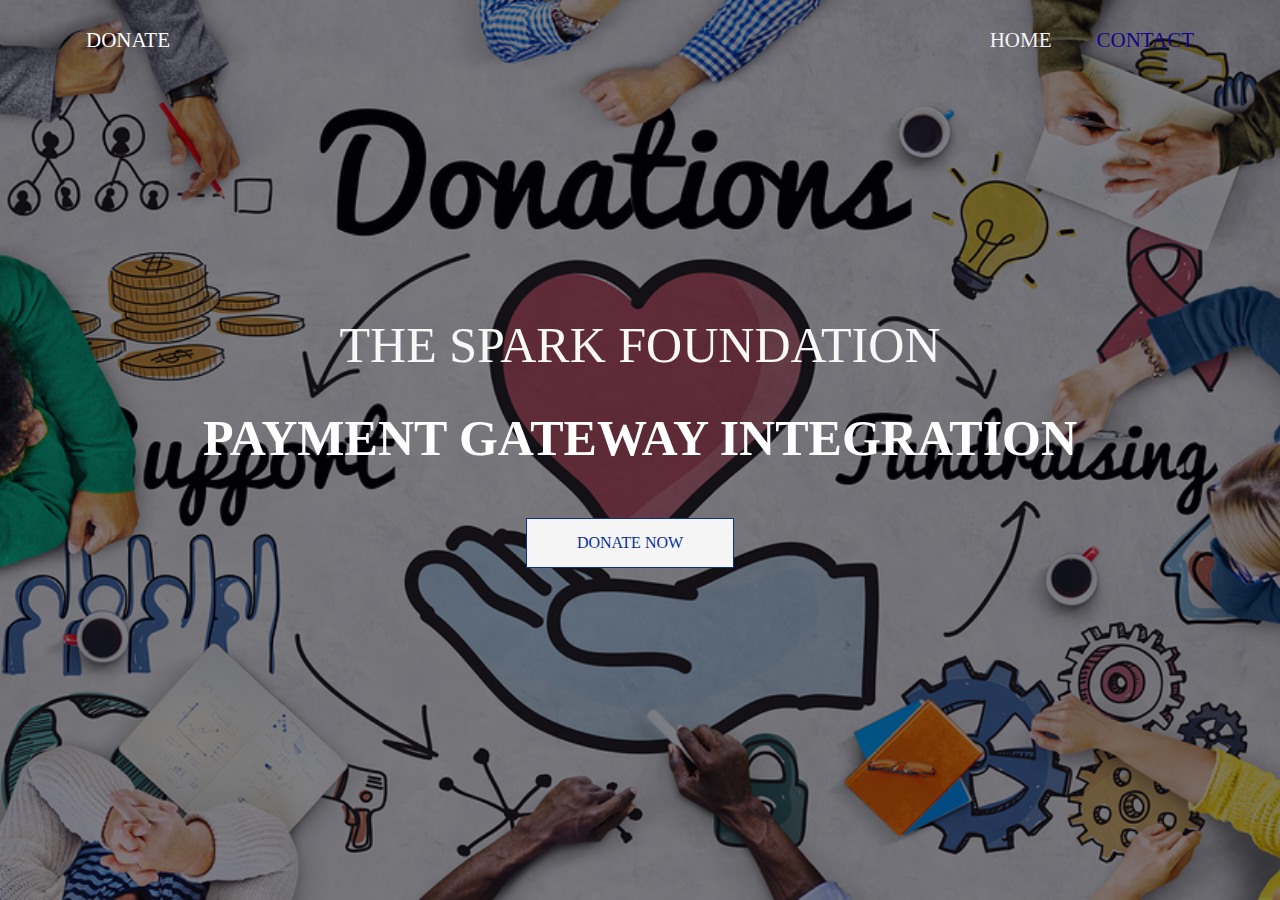
<file: index.html>
<!doctype html>
<html lang="en" dir="ltr">
    <head>
         <meta charset="utf-8">
        <meta name="viewport" content="width=device-width, initial-scale=1, shrink-to-fit=no">
        <link rel="icon" href="img/favicon.png" type="image/png">
        <title>Donation</title>
        <link rel="stylesheet" href="bootstrap.css">
        <link rel="stylesheet" href="style.css">
        <link rel="stylesheet" href="responsive.css">
		<style>
            body{
		background-image:url("img/how-to-get-donations.jpg");
		background-position: center;
		background-repeat: no-repeat;
		background-size: cover;
	}
    </style>
    </head>
<body>
        
	<header class="header_area">
		<div class="main_menu">
			<div class="container">
				<nav class="navbar navbar-expand-lg navbar-light">
					<div class="container">
						<a class="navbar-brand logo_h" href="https://instamojo.com/@jerome_anto03" style="color:white;font-size:21px;font-family:Georgia,serif bold;">DONATE</a>
						<button class="navbar-toggler" type="button" data-toggle="collapse" data-target="#navbarSupportedContent" 
						aria-controls="navbarSupportedContent" aria-expanded="false" aria-label="Toggle navigation">
							<span class="icon-bar"></span>
							<span class="icon-bar"></span>
							<span class="icon-bar"></span>
						</button>
						<div class="collapse navbar-collapse offset" id="navbarSupportedContent">
							<ul class="nav navbar-nav menu_nav ml-auto">
								<li class="nav-item active"><a class="nav-link">Home</a></li> 
								<li class="nav-item"><a class="nav-link" href="contacthere.html">Contact</a></li>
							</ul>
						</div> 
					</div>
				</nav>
			</div>
		</div>
	</header>
	<section class="home_banner_area">
		<div class="banner_inner">
			<div class="container">
				<div class="banner_content">
					<p class="upper_text">The Spark Foundation</p>
					<h2>Payment Gateway Integration</h2>
					<p>
						<h3 style="color:rgb(255, 255, 255)"></h3>
					</p>
					<a class="primary_btn mr-20" href="donate.html">Donate Now</a>
				</div>
			</div>
		</div>
	</section>
	   <script src="jquery-3.2.1.min.js"></script>
        <script src="theme.js"></script>	
</body>
</html>
</file>
<file: style.css>
@import url("https://fonts.googleapis.com/css?family=Poppins:500,600");

body {
  line-height: 25px;
  font-size: 15px;
  font-family: "Georgia", serif;
  font-weight: normal;
  color: #777777; }

h1,
h2,
h3,
h4,
h5,
h6 {
  font-family: "Georgia", serif ;
  font-weight: 600;
  color: #222222; }

.list {
  list-style: none;
  margin: 0px;
  padding: 0px; }

a {
  text-decoration: none;
  transition: all 0.3s ease-in-out; }
  a:hover, a:focus {
    text-decoration: none;
    outline: none; }

button:focus {
  outline: none;
  box-shadow: none; }

.ml-10 {
  margin-left: 10px; }

.ml-20 {
  margin-left: 20px; }

.ml-40 {
  margin-left: 40px; }

.mr-20 {
  margin-right: 20px; }

.mr-25 {
  margin-right: 25px; }

.mt-20 {
  margin-top: 20px; }

.mt-25 {
  margin-top: 25px; }

/*---------------------------------------------------- */
/*----------------------------------------------------*/
.section_gap {
  padding: 130px 0px; }
  @media (max-width: 991px) {
    .section_gap {
      padding: 70px 0; } }

.section_gap_top {
  padding-top: 120px; }
  @media (max-width: 991px) {
    .section_gap_top {
      padding-top: 70px 0; } }

.section_gap_bottom {
  padding-bottom: 120px; }
  @media (max-width: 991px) {
    .section_gap_bottom {
      padding-bottom: 70px 0; } }

.white_bg {
  background: #fff !important; }

/* Main Title Area css
============================================================================================ */
.main_title {
  text-align: center;
  margin-bottom: 80px; }
  @media (max-width: 991px) {
    .main_title {
      margin-bottom: 40px; } }
  .main_title h2 {
    font-size: 36px;
    margin-bottom: 10px;
    text-transform: capitalize; }
    @media (max-width: 767px) {
      .main_title h2 {
        font-size: 30px; } }
  .main_title p {
    margin-bottom: 0px;
    max-width: 570px;
    margin: auto; }
  .main_title.white h2 {
    color: #fff; }
  .main_title.white p {
    color: #fff;
    opacity: .6; }

/* End Main Title Area css
============================================================================================ */
.primary_btn {
  display: inline-block;
  background: whitesmoke;
  padding: 0px 50px;
  color: #0a3097;
  font-family: "Georgia", serif;
  font-size: 16px;
  font-weight: 500;
  line-height: 48px;
  border: 1px solid #0a3097;
  border-radius: 0px;
  outline: none !important;
  box-shadow: none !important;
  text-align: center;
  text-transform: uppercase;
  cursor: pointer;
  transition: all 300ms linear 0s; }
  .primary_btn:hover {
    background:transparent;
    color:  #e5e8ee; }
  .primary_btn.yellow_btn {
    background: #fdbb00 !important;
    border: 1px solid #fdbb00 !important;
    color: #000000; }
    .primary_btn.yellow_btn:hover {
      background: transparent !important; }

/*---------------------------------------------------- */
/*----------------------------------------------------*/
.header_area {
  position: absolute;
  width: 100%;
  top: 0;
  left: 0;
  z-index: 99999;
  transition: 0.4s, all 0.3s linear;
  }
  
  .header_area .container {
    padding: 0px 8px;
	}
	
  .header_area .navbar {
    background: transparent;
    padding: 0px;
    border: 0px;
    border-radius: 0px; 
	}
	
    .header_area .navbar .nav .nav-item {
      margin-right: 45px; 
	  }
	  
      .header_area .navbar .nav .nav-item .nav-link {
        font-size: 21px;
        font-weight: 500;
        line-height: 80px;
        text-transform: uppercase;
        color: #130686;
        padding: 0px;
        display: inline-block; 
		}
		
        .header_area .navbar .nav .nav-item .nav-link:after {
          display: none; }
      .header_area .navbar .nav .nav-item:hover .nav-link, .header_area .navbar .nav .nav-item.active .nav-link {
        color: #f2f2f7; }
		
      .header_area .navbar .nav .nav-item.submenu {
        position: relative; }
        .header_area .navbar .nav .nav-item.submenu ul {
          border: none;
          padding: 0px;
          border-radius: 0px;
          box-shadow: none;
          margin: 0px;
          background: #fff; }
          @media (min-width: 992px) {
            .header_area .navbar .nav .nav-item.submenu ul {
              position: absolute;
              top: 120%;
              left: 0px;
              min-width: 200px;
              text-align: left;
              opacity: 0;
              transition: all 300ms ease-in;
              visibility: hidden;
              display: block;
              border: none;
              padding: 0px;
              border-radius: 0px;
              box-shadow: 0px 5px 10px rgba(221, 221, 221, 0.2); } }
          .header_area .navbar .nav .nav-item.submenu ul:before {
            content: "";
            width: 0;
            height: 0;
            border-style: solid;
            border-width: 10px 10px 0 10px;
            border-color: #eeeeee transparent transparent transparent;
            position: absolute;
            right: 24px;
            top: 45px;
            z-index: 3;
            opacity: 0;
            transition: all 400ms linear; }
          .header_area .navbar .nav .nav-item.submenu ul .nav-item {
            display: block;
            float: none;
            margin-right: 0px;
            border-bottom: 1px solid #ededed;
            margin-left: 0px;
            transition: all 0.4s linear; }
            .header_area .navbar .nav .nav-item.submenu ul .nav-item .nav-link {
              line-height: 45px;
              color: #222222;
              padding: 0px 30px;
              transition: all 150ms linear;
              display: block;
              margin-right: 0px;
              text-transform: capitalize; }
            .header_area .navbar .nav .nav-item.submenu ul .nav-item:last-child {
              border-bottom: none; }
            .header_area .navbar .nav .nav-item.submenu ul .nav-item:hover .nav-link {
              background: #60bc0f;
              color: #fff; }
        @media (min-width: 992px) {
          .header_area .navbar .nav .nav-item.submenu:hover ul {
            visibility: visible;
            opacity: 1;
            top: 100%; } }
        .header_area .navbar .nav .nav-item.submenu:hover ul .nav-item {
          margin-top: 0px; }
      .header_area .navbar .nav .nav-item:last-child {
        margin-right: 0px; }
  .header_area.navbar_fixed .main_menu {
    position: fixed;
    width: 100%;
    top: -70px;
    left: 0;
    right: 0;
    background: #222222;
    transform: translateY(70px);
    transition: transform 500ms ease, 500ms ease;
    -webkit-transition: transform 500ms ease, 500ms ease;
    box-shadow: 0px 3px 16px 0px rgba(0, 0, 0, 0.1); }
    .header_area.navbar_fixed .main_menu .navbar .nav .nav-item .nav-link {
      line-height: 70px; }

/*---------------------------------------------------- */
/*----------------------------------------------------*/
/* Home Banner Area css
============================================================================================ */
.home_banner_area {
  z-index: 1;
  min-height: 900px;
  display: flex;
  background: linear-gradient(rgba(3, 1, 10, 0.5), rgba(3, 1, 10, 0.5)), url(C:\xampp\htdocs\Payment_Gateway\img\home.png) no-repeat scroll center center;
  background-size: cover;
  }
  .home_banner_area .banner_inner {
    width: 100%;
    display: flex; }
    .home_banner_area .banner_inner .container {
      vertical-align: middle;
      align-self: center; }
    .home_banner_area .banner_inner .banner_content {
      color: #fff;
      vertical-align: middle;
      align-self: center;
      text-align: center; }
      .home_banner_area .banner_inner .banner_content .upper_text {
        font-size: 50px;
        text-transform: uppercase;
        color: #f8f8f7; }
        @media (max-width: 767px) {
          .home_banner_area .banner_inner .banner_content .upper_text {
            font-size: 35px; } }
      .home_banner_area .banner_inner .banner_content h2 {
        color: #ffffff;
        margin-top: 0px;
        font-size: 50px;
        font-weight: bold;
        font-family: "Georgia", serif;
        line-height: 70px;
        text-transform: uppercase;
        margin-bottom: 20px; }
      .home_banner_area .banner_inner .banner_content p {
        color: #ffffff;
        max-width: 680px;
        margin: 0px auto 45px; }
      @media (max-width: 767px) {
        .home_banner_area .banner_inner .banner_content .mr-20 {
          margin-right: 0;
          margin-bottom: 35px; } }

.banner_area {
  position: relative;
  z-index: 1;
  min-height: 500px; }
  .banner_area .banner_inner {
    position: relative;
    overflow: hidden;
    width: 100%;
    min-height: 500px;
    background: transparent;
    z-index: 1; }
    .banner_area .banner_inner .overlay {
      background: linear-gradient(0deg, rgba(6, 13, 1, 0.6), rgba(6, 13, 1, 0.6)), url(../img/banner/banner.jpg) no-repeat scroll center center;
      background-size: cover;
      position: absolute;
      left: 0;
      right: 0;
      top: 0;
      height: 100%;
      bottom: 0;
      z-index: -1;
      opacity: 1; }
    .banner_area .banner_inner .banner_content h2 {
      color: #fff;
      font-size: 50px;
      font-family: "Georgia", serif;
      margin-bottom: 10px;
      font-weight: 500; }
    .banner_area .banner_inner .banner_content p {
      color: #ffffff;
      margin-bottom: 0; }

/* End Home Banner Area css
============================================================================================ */
/*---------------------------------------------------- */
/*----------------------------------------------------*/
/* Start About Us Area css
============================================================================================ */
.about_area .about_thumb {
  overflow: hidden;
  display: inline-block; }
@media (max-width: 991px) {
  .about_area .about_content {
    text-align: center; } }
.about_area .about_content h2 {
  font-size: 36px;
  margin-bottom: 30px; }
  @media (max-width: 767px) {
    .about_area .about_content h2 {
      font-size: 25px; } }
  @media (max-width: 1199px) {
    .about_area .about_content h2 br {
      display: none; } }
.about_area .about_content p:last-of-type {
  margin-bottom: 0; }
.about_area .about_content .primary_btn {
  margin-top: 35px; }
.about_area .about_left {
  padding-right: 0;
  padding-left: 30px; }
  @media (max-width: 991px) {
    .about_area .about_left {
      padding-right: 15px;
      margin-top: 0px;
      margin-bottom: 40px; } }
.about_area .about_right {
  padding: 110px 60px;
  background: #ffffff;
  margin-top: 70px;
  margin-left: -40px;
  z-index: 2;
  box-shadow: 0px 5px 40px rgba(153, 153, 153, 0.2); }
  @media (max-width: 1199px) {
    .about_area .about_right {
      padding: 50px 30px; } }
  @media (max-width: 991px) {
    .about_area .about_right {
      margin-left: 0;
      margin-top: 20px; } }

/* End About Us Area css
============================================================================================ */
/* Start Causes Area css
============================================================================================ */
.causes_area {
  padding: 130px 0px 100px; }
  @media (max-width: 991px) {
    .causes_area {
      padding: 70px 0px 40px; } }

.single_causes {
  padding: 50px;
  border-radius: 5px;
  box-shadow: none;
  text-align: center;
  margin-bottom: 30px;
  transition: all 300ms linear 0s;
  background: #f9fafc; }
  @media (max-width: 575px) {
    .single_causes {
      padding: 50px 10px; } }
  .single_causes img {
    margin-bottom: 35px; }
  .single_causes h4 {
    font-size: 20px;
    margin-bottom: 40px; }
  .single_causes p {
    margin-bottom: 0px; }
  .single_causes:hover {
    box-shadow: 0px 20px 30px rgba(153, 153, 153, 0.2); }

/* End Causes Area css
============================================================================================ */
/* Our Major Cause Area css
============================================================================================ */
.features_causes {
  padding-bottom: 100px; }
  @media (max-width: 991px) {
    .features_causes {
      padding-bottom: 40px; } }
  .features_causes .card {
    border-radius: 0px;
    border: 0;
    transition: all 300ms linear 0s;
    margin-bottom: 30px;
    overflow: hidden; }
    .features_causes .card p {
      margin-bottom: 0; }
    .features_causes .card .card-body {
      padding: 0; }
    .features_causes .card .card-img-top {
      border-radius: 0px; }
    .features_causes .card figure {
      overflow: hidden;
      margin: 0; }
      .features_causes .card figure img {
        transition: all 300ms linear 0s; }
    .features_causes .card .card_inner_body {
      padding: 40px 30px; }
      .features_causes .card .card_inner_body h4 {
        font-size: 20px; }
        @media (max-width: 1199px) and (min-width: 992px) {
          .features_causes .card .card_inner_body h4 {
            font-size: 16px; } }
    .features_causes .card .raised_goal {
      margin-top: 25px;
      margin-bottom: 20px; }
      .features_causes .card .raised_goal span {
        color: #60bc0f; }
    .features_causes .card .donation .primary_btn {
      line-height: 34px;
      padding: 0 20px; }
    .features_causes .card .donation span {
      color: #60bc0f; }
    .features_causes .card .card-text {
      margin-bottom: 0; }
    .features_causes .card:hover {
      box-shadow: 0px 12px 40px rgba(153, 153, 153, 0.2); }
      .features_causes .card:hover img {
        transform: scale(1.2);
        -webkit-transform: scale(1.2);
        -moz-transform: scale(1.2);
        -o-transform: scale(1.2);
        -ms-transform: scale(1.2); }
      .features_causes .card:hover .donation .primary_btn {
        background: #fdbb00;
        color: #000000;
        border: 1px solid #fdbb00; }

/* End Our Major Cause Area css
============================================================================================ */
/* Start recent Events css
=========================================================================================== */
.event_area {
  padding-bottom: 70px; }
  @media (max-width: 991px) {
    .event_area {
      padding-bottom: 10px; } }
  .event_area .single_event {
    margin-bottom: 60px; }
    .event_area .single_event figure {
      overflow: hidden;
      margin: 0;
      position: relative; }
      .event_area .single_event figure img {
        transition: all 300ms linear 0s; }
    @media (max-width: 1024px) {
      .event_area .single_event .content_wrapper {
        margin-top: 0; } }
    @media (max-width: 767px) {
      .event_area .single_event .content_wrapper {
        margin-top: 30px;
        text-align: center; } }
    .event_area .single_event .content_wrapper .title {
      font-size: 20px;
      margin-bottom: 15px; }
      @media (max-width: 1024px) {
        .event_area .single_event .content_wrapper .title {
          margin-bottom: 10px; } }
      .event_area .single_event .content_wrapper .title a {
        color: #222222; }
    @media (max-width: 1199px) and (min-width: 992px) {
      .event_area .single_event .content_wrapper .count_time {
        display: none !important; } }
    @media (max-width: 767px) {
      .event_area .single_event .content_wrapper .count_time {
        display: none !important; } }
    .event_area .single_event .content_wrapper .count_time h4 {
      font-size: 20px;
      margin-bottom: 0px; }
    .event_area .single_event .content_wrapper .primary_btn {
      line-height: 38px; }
    .event_area .single_event:hover .title a {
      color: #60bc0f; }
    .event_area .single_event:hover img {
      transform: scale(1.2);
      -webkit-transform: scale(1.2);
      -moz-transform: scale(1.2);
      -o-transform: scale(1.2);
      -ms-transform: scale(1.2); }
    .event_area .single_event:hover .img-overlay {
      background: initial; }
    .event_area .single_event:hover .primary_btn {
      background: #fdbb00;
      border: 1px solid #fdbb00;
      color: #222222; }

@media (max-width: 991px) {
  .event-details-area .condition-right h2 {
    margin-top: 40px; } }
.event-details-area .condition-right ul {
  padding-left: 0px;
  margin-top: 30px; }
.event-details-area .condition-right li {
  list-style: none;
  margin-bottom: 5px; }
  .event-details-area .condition-right li::before {
    font: normal normal normal 14px/1 FontAwesome;
    margin-right: 20px; }
  .event-details-area .condition-right li:nth-child(1)::before {
    content: "\f073"; }
  .event-details-area .condition-right li:nth-child(2)::before {
    content: "\f015"; }
  .event-details-area .condition-right li:nth-child(3)::before {
    content: "\f124"; }

/* recent Events css End
=========================================================================================== */
/* Team Area css
============================================================================================ */
.team_area {
  background: #f9fafc; }

.team_inner {
  margin-bottom: -50px; }

.team_item {
  position: relative;
  text-align: center;
  margin-bottom: 50px; }
  .team_item .team_img {
    position: relative;
    overflow: hidden; }
  .team_item .team_name {
    text-align: center;
    padding: 20px; }
    .team_item .team_name h4 {
      margin-bottom: 5px;
      font-weight: 500;
      font-size: 20px;
      transition: all 300ms linear 0s; }
    .team_item .team_name p {
      margin-bottom: 0px; }
  .team_item .social {
    margin-top: 30px; }
    .team_item .social a {
      font-size: 14px;
      color: #acadb0;
      margin-right: 20px;
      text-align: center;
      height: 30px;
      width: 30px;
      background: transparent;
      display: inline-block;
      text-align: center;
      line-height: 30px;
      border-radius: 20px;
      border: 1px solid #777777;
      transition: all 300ms linear 0s; }
      .team_item .social a:last-child {
        margin-right: 0px; }
      .team_item .social a:hover, .team_item .social a.active {
        background: #60bc0f;
        color: #ffffff;
        border: 1px solid #60bc0f; }
  .team_item:hover .team_img:before {
    opacity: 1; }
  .team_item:hover .team_img .hover {
    bottom: 0px; }
  .team_item:hover .team_name h4 {
    color: #60bc0f; }

/* End Team Area css
============================================================================================ */
/* Start CTA Area css
============================================================================================ */
.cta-area {
  background: #60bc0f;
  background-size: cover;
  text-align: center;
  color: #fff;
  z-index: 1; }
  .cta-area.overlay:after {
    background: #000;
    opacity: .5; }
  .cta-area h1 {
    font-size: 36px;
    color: #fff;
    margin-bottom: 20px; }
  .cta-area p {
    margin-bottom: 40px; }
  .cta-area .primary-btn {
    margin-top: 15px; }

/* End CTA Area css
============================================================================================ */
/* Start Story Area css
============================================================================================ */
.story_area {
  padding-bottom: 100px; }
  @media (max-width: 991px) {
    .story_area {
      padding-bottom: 40px; } }

.single-story {
  margin-bottom: 30px; }
  .single-story .story-thumb {
    position: relative; }
  .single-story .story-details {
    padding-top: 25px; }
    .single-story .story-details .story-meta a {
      display: inline-block;
      color: #777777;
      border-right: 1px solid #999999;
      padding-right: 20px;
      padding-left: 18px;
      font-size: 14px; }
      .single-story .story-details .story-meta a:first-child {
        padding-left: 0px; }
      .single-story .story-details .story-meta a:last-child {
        border-right: 0px; }
    .single-story .story-details .story-meta span {
      padding-right: 10px;
      text-transform: uppercase; }
    .single-story .story-details h5 {
      font-size: 20px;
      margin-top: 15px; }
      .single-story .story-details h5 a {
        color: #222222;
        font-size: 18px;
        line-height: 27px;
        transition: all 300ms linear 0s; }
  .single-story:hover h5 a {
    color: #60bc0f; }

/* End Story Area css
============================================================================================ */
/* Start Subscribe Area css
============================================================================================ */
.subscribe_area {
  background: url(../img/subscribe-bg.jpg) no-repeat center;
  padding: 42px 40px;
  position: relative;
  margin-bottom: -67px;
  z-index: 9999; }
  @media (max-width: 991px) {
    .subscribe_area {
      background: #60bc0f;
      margin-bottom: 70px;
      padding: 50px 40px; } }
  @media (max-width: 767px) {
    .subscribe_area {
      padding: 40px 15px; } }
  .subscribe_area h1 {
    font-size: 36px;
    margin-bottom: 0px; }
    @media (max-width: 1199px) {
      .subscribe_area h1 {
        font-size: 30px; } }
    @media (max-width: 991px) {
      .subscribe_area h1 {
        margin-bottom: 20px;
        text-align: center; } }
  .subscribe_area .subscribe_form {
    margin-left: 109px; }
    @media (max-width: 1199px) {
      .subscribe_area .subscribe_form {
        margin-left: 50px; } }
    @media (max-width: 767px) {
      .subscribe_area .subscribe_form {
        margin: 0 auto; } }
    .subscribe_area .subscribe_form input {
      min-width: 300px;
      background: #ffffff;
      border-radius: 5px;
      border: 0px;
      font-size: 14px;
      padding: 12px 20px; }
      @media (max-width: 767px) {
        .subscribe_area .subscribe_form input {
          min-width: 210px;
          margin-bottom: 15px; } }
      .subscribe_area .subscribe_form input:focus {
        outline: none; }
    @media (max-width: 1199px) {
      .subscribe_area .subscribe_form .primary_btn {
        padding: 0 20px; } }
    .subscribe_area .subscribe_form .primary_btn:hover {
      color: #ffffff !important; }
    @media (max-width: 767px) {
      .subscribe_area .subscribe_form .primary_btn.ml-10 {
        margin-left: 0; } }
    .subscribe_area .subscribe_form .info {
      position: absolute;
      bottom: -28px;
      font-size: 14px; }
  @media (max-width: 991px) {
    .subscribe_area .d-flex {
      -ms-flex-direction: column;
      flex-direction: column; } }

/* End Subscribe Area css
============================================================================================ */
/*---------------------------------------------------- */
/*----------------------------------------------------*/
.blog_btn {
  border: 1px solid #eeeeee;
  background: #f9f9ff;
  padding: 0px 32px;
  font-size: 13px;
  font-weight: 500;
  font-family: "Georgia", serif;
  color: #222222;
  line-height: 34px;
  display: inline-block; }
  .blog_btn:hover {
    background: #60bc0f;
    border-color: #60bc0f;
    color: #fff; }

/*================= latest_blog_area css =============*/
.single-recent-blog-post {
  margin-bottom: 30px; }
  .single-recent-blog-post .thumb {
    overflow: hidden; }
    .single-recent-blog-post .thumb img {
      transition: all 0.7s linear; }
  .single-recent-blog-post .details {
    padding-top: 30px; }
    .single-recent-blog-post .details .sec_h4 {
      line-height: 24px;
      padding: 10px 0px 13px;
      transition: all 0.3s linear; }
      .single-recent-blog-post .details .sec_h4:hover {
        color: #777777; }
  .single-recent-blog-post .date {
    font-size: 14px;
    line-height: 24px;
    font-weight: 400; }
  .single-recent-blog-post:hover img {
    transform: scale(1.23) rotate(10deg); }

.tags .tag_btn {
  font-size: 12px;
  font-weight: 500;
  line-height: 20px;
  border: 1px solid #eeeeee;
  display: inline-block;
  padding: 1px 18px;
  text-align: center;
  color: #222222; }
  .tags .tag_btn:before {
    background: #60bc0f; }
  .tags .tag_btn + .tag_btn {
    margin-left: 2px; }

/*========= blog_categorie_area css ===========*/
.blog_categorie_area {
  padding-top: 80px;
  padding-bottom: 80px; }

.categories_post {
  position: relative;
  text-align: center;
  cursor: pointer; }
  .categories_post img {
    max-width: 100%; }
  .categories_post .categories_details {
    position: absolute;
    top: 20px;
    left: 20px;
    right: 20px;
    bottom: 20px;
    background: rgba(0, 0, 0, 0.8);
    color: #fff;
    transition: all 0.3s linear;
    display: flex;
    align-items: center;
    justify-content: center; }
    .categories_post .categories_details h5 {
      margin-bottom: 0px;
      font-size: 18px;
      line-height: 26px;
      text-transform: uppercase;
      color: #fff;
      position: relative; }
    .categories_post .categories_details p {
      font-weight: 300;
      font-size: 14px;
      line-height: 26px;
      margin-bottom: 0px; }
    .categories_post .categories_details .border_line {
      margin: 10px 0px;
      background: #fff;
      width: 100%;
      height: 1px; }
  .categories_post:hover .categories_details {
    background: rgba(96, 188, 15, 0.8); }

/*============ blog_left_sidebar css ==============*/
.blog_item {
  margin-bottom: 40px; }

.blog_info {
  padding-top: 30px; }
  .blog_info .post_tag {
    padding-bottom: 20px; }
    .blog_info .post_tag a {
      font: 300 14px/21px "Roboto", sans-serif;
      color: #222222; }
      .blog_info .post_tag a:hover {
        color: #777777; }
      .blog_info .post_tag a.active {
        color: #60bc0f; }
  .blog_info .blog_meta li a {
    font: 300 14px/20px "Roboto", sans-serif;
    color: #777777;
    vertical-align: middle;
    padding-bottom: 12px;
    display: inline-block; }
    .blog_info .blog_meta li a i {
      color: #222222;
      font-size: 16px;
      font-weight: 600;
      padding-left: 15px;
      line-height: 20px;
      vertical-align: middle; }
    .blog_info .blog_meta li a:hover {
      color: #60bc0f; }

.blog_post img {
  max-width: 100%; }

.blog_details {
  padding-top: 20px; }
  .blog_details h2 {
    font-size: 24px;
    line-height: 36px;
    color: #222222;
    font-weight: 600;
    transition: all 0.3s linear; }
    .blog_details h2:hover {
      color: #60bc0f; }
  .blog_details p {
    margin-bottom: 26px; }

.view_btn {
  font-size: 14px;
  line-height: 36px;
  display: inline-block;
  color: #222222;
  font-weight: 500;
  padding: 0px 30px;
  background: #fff; }

.blog_right_sidebar {
  border: 1px solid #eeeeee;
  background: #fafaff;
  padding: 30px; }
  .blog_right_sidebar .widget_title {
    font-size: 18px;
    line-height: 25px;
    background: #60bc0f;
    text-align: center;
    color: #fff;
    padding: 8px 0px;
    margin-bottom: 30px; }
  .blog_right_sidebar .search_widget .input-group .form-control {
    font-size: 14px;
    line-height: 29px;
    border: 0px;
    width: 100%;
    font-weight: 300;
    color: #fff;
    padding-left: 20px;
    border-radius: 45px;
    z-index: 0;
    background: #60bc0f; }
    .blog_right_sidebar .search_widget .input-group .form-control.placeholder {
      color: #fff; }
    .blog_right_sidebar .search_widget .input-group .form-control:-moz-placeholder {
      color: #fff; }
    .blog_right_sidebar .search_widget .input-group .form-control::-moz-placeholder {
      color: #fff; }
    .blog_right_sidebar .search_widget .input-group .form-control::-webkit-input-placeholder {
      color: #fff; }
    .blog_right_sidebar .search_widget .input-group .form-control:focus {
      box-shadow: none; }
  .blog_right_sidebar .search_widget .input-group .btn-default {
    position: absolute;
    right: 20px;
    background: transparent;
    border: 0px;
    box-shadow: none;
    font-size: 14px;
    color: #fff;
    padding: 0px;
    top: 50%;
    transform: translateY(-50%);
    z-index: 1; }
  .blog_right_sidebar .author_widget {
    text-align: center; }
    .blog_right_sidebar .author_widget h4 {
      font-size: 18px;
      line-height: 20px;
      color: #222222;
      margin-bottom: 5px;
      margin-top: 30px; }
    .blog_right_sidebar .author_widget p {
      margin-bottom: 0px; }
    .blog_right_sidebar .author_widget .social_icon {
      padding: 7px 0px 15px; }
      .blog_right_sidebar .author_widget .social_icon a {
        font-size: 14px;
        color: #222222;
        transition: all 0.2s linear; }
        .blog_right_sidebar .author_widget .social_icon a + a {
          margin-left: 20px; }
        .blog_right_sidebar .author_widget .social_icon a:hover {
          color: #60bc0f; }
  .blog_right_sidebar .popular_post_widget .post_item .media-body {
    justify-content: center;
    align-self: center;
    padding-left: 20px; }
    .blog_right_sidebar .popular_post_widget .post_item .media-body h3 {
      font-size: 14px;
      line-height: 20px;
      color: #222222;
      margin-bottom: 4px;
      transition: all 0.3s linear; }
      .blog_right_sidebar .popular_post_widget .post_item .media-body h3:hover {
        color: #60bc0f; }
    .blog_right_sidebar .popular_post_widget .post_item .media-body p {
      font-size: 12px;
      line-height: 21px;
      margin-bottom: 0px; }
  .blog_right_sidebar .popular_post_widget .post_item + .post_item {
    margin-top: 20px; }
  .blog_right_sidebar .post_category_widget .cat-list li {
    border-bottom: 2px dotted #eee;
    transition: all 0.3s ease 0s;
    padding-bottom: 12px; }
    .blog_right_sidebar .post_category_widget .cat-list li a {
      font-size: 14px;
      line-height: 20px;
      color: #777; }
      .blog_right_sidebar .post_category_widget .cat-list li a p {
        margin-bottom: 0px; }
    .blog_right_sidebar .post_category_widget .cat-list li + li {
      padding-top: 15px; }
    .blog_right_sidebar .post_category_widget .cat-list li:hover {
      border-color: #60bc0f; }
      .blog_right_sidebar .post_category_widget .cat-list li:hover a {
        color: #60bc0f; }
  .blog_right_sidebar .newsletter_widget {
    text-align: center; }
    .blog_right_sidebar .newsletter_widget .form-group {
      margin-bottom: 8px; }
    .blog_right_sidebar .newsletter_widget .input-group-prepend {
      margin-right: -1px; }
    .blog_right_sidebar .newsletter_widget .input-group-text {
      background: #fff;
      border-radius: 0px;
      vertical-align: top;
      font-size: 12px;
      line-height: 36px;
      padding: 0px 0px 0px 15px;
      border: 1px solid #eeeeee;
      border-right: 0px; }
    .blog_right_sidebar .newsletter_widget .form-control {
      font-size: 12px;
      line-height: 24px;
      color: #cccccc;
      border: 1px solid #eeeeee;
      border-left: 0px;
      border-radius: 0px; }
      .blog_right_sidebar .newsletter_widget .form-control.placeholder {
        color: #cccccc; }
      .blog_right_sidebar .newsletter_widget .form-control:-moz-placeholder {
        color: #cccccc; }
      .blog_right_sidebar .newsletter_widget .form-control::-moz-placeholder {
        color: #cccccc; }
      .blog_right_sidebar .newsletter_widget .form-control::-webkit-input-placeholder {
        color: #cccccc; }
      .blog_right_sidebar .newsletter_widget .form-control:focus {
        outline: none;
        box-shadow: none; }
    .blog_right_sidebar .newsletter_widget .bbtns {
      background: #60bc0f;
      color: #fff;
      font-size: 12px;
      line-height: 38px;
      display: inline-block;
      font-weight: 500;
      padding: 0px 24px 0px 24px;
      border-radius: 0; }
    .blog_right_sidebar .newsletter_widget .text-bottom {
      font-size: 12px; }
  .blog_right_sidebar .tag_cloud_widget ul li {
    display: inline-block; }
    .blog_right_sidebar .tag_cloud_widget ul li a {
      display: inline-block;
      border: 1px solid #eee;
      background: #fff;
      padding: 0px 13px;
      margin-bottom: 8px;
      transition: all 0.3s ease 0s;
      color: #222222;
      font-size: 12px; }
      .blog_right_sidebar .tag_cloud_widget ul li a:hover {
        background: #60bc0f;
        color: #fff; }
  .blog_right_sidebar .br {
    width: 100%;
    height: 1px;
    background: #eeeeee;
    margin: 30px 0px; }

.blog-pagination {
  padding-top: 25px;
  padding-bottom: 95px; }
  .blog-pagination .page-link {
    border-radius: 0; }
  .blog-pagination .page-item {
    border: none; }

.page-link {
  background: transparent;
  font-weight: 400; }

.blog-pagination .page-item.active .page-link {
  background-color: #60bc0f;
  border-color: transparent;
  color: #fff; }

.blog-pagination .page-link {
  position: relative;
  display: block;
  padding: 0.5rem 0.75rem;
  margin-left: -1px;
  line-height: 1.25;
  color: #8a8a8a;
  border: none; }

.blog-pagination .page-link .lnr {
  font-weight: 600; }

.blog-pagination .page-item:last-child .page-link,
.blog-pagination .page-item:first-child .page-link {
  border-radius: 0; }

.blog-pagination .page-link:hover {
  color: #fff;
  text-decoration: none;
  background-color: #60bc0f;
  border-color: #eee; }

/*============ Start Blog Single Styles  =============*/
.single-post-area .social-links {
  padding-top: 10px; }
  .single-post-area .social-links li {
    display: inline-block;
    margin-bottom: 10px; }
    .single-post-area .social-links li a {
      color: #cccccc;
      padding: 7px;
      font-size: 14px;
      transition: all 0.2s linear; }
      .single-post-area .social-links li a:hover {
        color: #222222; }
.single-post-area .blog_details {
  padding-top: 26px; }
  .single-post-area .blog_details p {
    margin-bottom: 10px; }
.single-post-area .quotes {
  margin-top: 20px;
  margin-bottom: 30px;
  padding: 24px 35px 24px 30px;
  background-color: white;
  box-shadow: -20.84px 21.58px 30px 0px rgba(176, 176, 176, 0.1);
  font-size: 14px;
  line-height: 24px;
  color: #777;
  font-style: italic; }
.single-post-area .arrow {
  position: absolute; }
  .single-post-area .arrow .lnr {
    font-size: 20px;
    font-weight: 600; }
.single-post-area .thumb .overlay-bg {
  background: rgba(0, 0, 0, 0.8); }
.single-post-area .navigation-area {
  border-top: 1px solid #eee;
  padding-top: 30px;
  margin-top: 60px; }
  .single-post-area .navigation-area p {
    margin-bottom: 0px; }
  .single-post-area .navigation-area h4 {
    font-size: 18px;
    line-height: 25px;
    color: #222222; }
  .single-post-area .navigation-area .nav-left {
    text-align: left; }
    .single-post-area .navigation-area .nav-left .thumb {
      margin-right: 20px;
      background: #000; }
      .single-post-area .navigation-area .nav-left .thumb img {
        transition: all 300ms linear 0s; }
    .single-post-area .navigation-area .nav-left .lnr {
      margin-left: 20px;
      opacity: 0;
      transition: all 300ms linear 0s; }
    .single-post-area .navigation-area .nav-left:hover .lnr {
      opacity: 1; }
    .single-post-area .navigation-area .nav-left:hover .thumb img {
      opacity: .5; }
    @media (max-width: 767px) {
      .single-post-area .navigation-area .nav-left {
        margin-bottom: 30px; } }
  .single-post-area .navigation-area .nav-right {
    text-align: right; }
    .single-post-area .navigation-area .nav-right .thumb {
      margin-left: 20px;
      background: #000; }
      .single-post-area .navigation-area .nav-right .thumb img {
        transition: all 300ms linear 0s; }
    .single-post-area .navigation-area .nav-right .lnr {
      margin-right: 20px;
      opacity: 0;
      transition: all 300ms linear 0s; }
    .single-post-area .navigation-area .nav-right:hover .lnr {
      opacity: 1; }
    .single-post-area .navigation-area .nav-right:hover .thumb img {
      opacity: .5; }
@media (max-width: 991px) {
  .single-post-area .sidebar-widgets {
    padding-bottom: 0px; } }

.comments-area {
  background: #fafaff;
  border: 1px solid #eee;
  padding: 50px 30px;
  margin-top: 50px; }
  @media (max-width: 414px) {
    .comments-area {
      padding: 50px 8px; } }
  .comments-area h4 {
    text-align: center;
    margin-bottom: 50px;
    color: #222222;
    font-size: 18px; }
  .comments-area h5 {
    font-size: 16px;
    margin-bottom: 0px; }
  .comments-area a {
    color: #222222; }
  .comments-area .comment-list {
    padding-bottom: 48px; }
    .comments-area .comment-list:last-child {
      padding-bottom: 0px; }
    .comments-area .comment-list.left-padding {
      padding-left: 25px; }
    @media (max-width: 413px) {
      .comments-area .comment-list .single-comment h5 {
        font-size: 12px; }
      .comments-area .comment-list .single-comment .date {
        font-size: 11px; }
      .comments-area .comment-list .single-comment .comment {
        font-size: 10px; } }
  .comments-area .thumb {
    margin-right: 20px; }
  .comments-area .date {
    font-size: 13px;
    color: #cccccc;
    margin-bottom: 13px; }
  .comments-area .comment {
    color: #777777;
    margin-bottom: 0px; }
  .comments-area .btn-reply {
    background-color: #fff;
    color: #222222;
    border: 1px solid #eee;
    padding: 2px 18px;
    font-size: 12px;
    display: block;
    font-weight: 600;
    transition: all 300ms linear 0s; }
    .comments-area .btn-reply:hover {
      background-color: #60bc0f;
      color: #fff; }

.comment-form {
  background: #fafaff;
  text-align: center;
  border: 1px solid #eee;
  padding: 47px 30px 43px;
  margin-top: 50px;
  margin-bottom: 40px; }
  .comment-form h4 {
    text-align: center;
    margin-bottom: 50px;
    font-size: 18px;
    line-height: 22px;
    color: #222222; }
  .comment-form .name {
    padding-left: 0px; }
    @media (max-width: 767px) {
      .comment-form .name {
        padding-right: 0px;
        margin-bottom: 1rem; } }
  .comment-form .email {
    padding-right: 0px; }
    @media (max-width: 991px) {
      .comment-form .email {
        padding-left: 0px; } }
  .comment-form .form-control {
    padding: 8px 20px;
    background: #fff;
    border: none;
    border-radius: 0px;
    width: 100%;
    font-size: 14px;
    color: #777777;
    border: 1px solid transparent; }
    .comment-form .form-control:focus {
      box-shadow: none;
      border: 1px solid #eee; }
  .comment-form textarea.form-control {
    height: 140px;
    resize: none; }
  .comment-form ::-webkit-input-placeholder {
    /* Chrome/Opera/Safari */
    font-size: 13px;
    color: #777; }
  .comment-form ::-moz-placeholder {
    /* Firefox 19+ */
    font-size: 13px;
    color: #777; }
  .comment-form :-ms-input-placeholder {
    /* IE 10+ */
    font-size: 13px;
    color: #777; }
  .comment-form :-moz-placeholder {
    /* Firefox 18- */
    font-size: 13px;
    color: #777; }

/*============ End Blog Single Styles  =============*/
/*---------------------------------------------------- */
/*----------------------------------------------------*/
/* Reservation Form Area css
============================================================================================ */
.reservation_form_area .res_form_inner {
  max-width: 555px;
  margin: auto;
  box-shadow: 0px 10px 30px 0px rgba(153, 153, 153, 0.1);
  padding: 75px 50px;
  position: relative; }
  .reservation_form_area .res_form_inner:before {
    content: "";
    background: url(../img/contact-shap-1.png);
    position: absolute;
    left: -125px;
    height: 421px;
    width: 98px;
    top: 50%;
    transform: translateY(-50%); }
  .reservation_form_area .res_form_inner:after {
    content: "";
    background: url(../img/contact-shap-2.png);
    position: absolute;
    right: -125px;
    height: 421px;
    width: 98px;
    top: 50%;
    transform: translateY(-50%); }

.reservation_form .form-group input {
  height: 40px;
  border-radius: 0px;
  border: 1px solid #eeeeee;
  outline: none;
  box-shadow: none;
  padding: 0px 15px;
  font-size: 13px;
  font-family: "Georgia", serif;
  font-weight: 300;
  color: #999999; }
  .reservation_form .form-group input.placeholder {
    font-size: 13px;
    font-family: "Georgia", serif;
    font-weight: 300;
    color: #999999; }
  .reservation_form .form-group input:-moz-placeholder {
    font-size: 13px;
    font-family: "Georgia", serif;
    font-weight: 300;
    color: #999999; }
  .reservation_form .form-group input::-moz-placeholder {
    font-size: 13px;
    font-family: "Georgia", serif;
    font-weight: 300;
    color: #999999; }
  .reservation_form .form-group input::-webkit-input-placeholder {
    font-size: 13px;
    font-family: "Georgia", serif;
    font-weight: 300;
    color: #999999; }
.reservation_form .form-group .res_select {
  height: 40px;
  border: 1px solid #eeeeee;
  border-radius: 0px;
  width: 100%;
  padding: 0px 15px;
  line-height: 36px; }
  .reservation_form .form-group .res_select .current {
    font-size: 13px;
    font-family: "Georgia", serif;
    font-weight: 300;
    color: #999999; }
  .reservation_form .form-group .res_select:after {
    content: "\e874";
    font-family: "Georgia", serif 'Linearicons-Free';
    color: #cccccc;
    transform: rotate(0deg);
    border: none;
    margin-top: -17px;
    font-size: 13px;
    right: 22px; }
.reservation_form .form-group:last-child {
  text-align: center; }

/* End Reservation Form Area css
============================================================================================ */
/*============== contact_area css ================*/
.mapBox {
  height: 420px;
  margin-bottom: 80px; }

.contact_info .info_item {
  position: relative;
  padding-left: 45px; }
  .contact_info .info_item i {
    position: absolute;
    left: 0;
    top: 0;
    font-size: 20px;
    line-height: 24px;
    color: #60bc0f;
    font-weight: 600; }
  .contact_info .info_item h6 {
    font-size: 16px;
    line-height: 24px;
    color: #777777;
    font-weight: bold;
    margin-bottom: 0px;
    color: #222222; }
    .contact_info .info_item h6 a {
      color: #222222; }
  .contact_info .info_item p {
    font-size: 14px;
    line-height: 24px;
    padding: 2px 0px; }

.contact_form .form-group {
  margin-bottom: 10px; }
  .contact_form .form-group .form-control {
    font-size: 13px;
    line-height: 26px;
    color: #999;
    border: 1px solid #eeeeee;
    font-family: "Georgia", serif;
    border-radius: 0px;
    padding-left: 20px; }
    .contact_form .form-group .form-control:focus {
      box-shadow: none;
      outline: none; }
    .contact_form .form-group .form-control.placeholder {
      color: #999; }
    .contact_form .form-group .form-control:-moz-placeholder {
      color: #999; }
    .contact_form .form-group .form-control::-moz-placeholder {
      color: #999; }
    .contact_form .form-group .form-control::-webkit-input-placeholder {
      color: #999; }
  .contact_form .form-group textarea {
    resize: none; }
    .contact_form .form-group textarea.form-control {
      height: 134px; }
.contact_form .primary_btn {
  margin-top: 20px;
  cursor: pointer; }

/* Contact Success and error Area css
============================================================================================ */
.modal-message .modal-dialog {
  position: absolute;
  top: 36%;
  left: 50%;
  transform: translateX(-50%) translateY(-50%) !important;
  margin: 0px;
  max-width: 500px;
  width: 100%; }
  .modal-message .modal-dialog .modal-content .modal-header {
    text-align: center;
    display: block;
    border-bottom: none;
    padding-top: 50px;
    padding-bottom: 50px; }
    .modal-message .modal-dialog .modal-content .modal-header .close {
      position: absolute;
      right: -15px;
      top: -15px;
      padding: 0px;
      color: #fff;
      opacity: 1;
      cursor: pointer; }
    .modal-message .modal-dialog .modal-content .modal-header h2 {
      display: block;
      text-align: center;
      color: #60bc0f;
      padding-bottom: 10px;
      font-family: "Georgia", serif; }
    .modal-message .modal-dialog .modal-content .modal-header p {
      display: block; }

/* End Contact Success and error Area css
============================================================================================ */
/*---------------------------------------------------- */
/*----------------------------------------------------*/
/*============== Elements Area css ================*/
.mb-20 {
  margin-bottom: 20px; }

.mb-30 {
  margin-bottom: 30px; }

.sample-text-area {
  padding: 100px 0px; }
  .sample-text-area .title_color {
    margin-bottom: 30px; }
  .sample-text-area p {
    line-height: 26px; }
    .sample-text-area p b {
      font-weight: bold;
      color: #60bc0f; }
    .sample-text-area p i {
      color: #60bc0f;
      font-style: italic; }
    .sample-text-area p sup {
      color: #60bc0f;
      font-style: italic; }
    .sample-text-area p sub {
      color: #60bc0f;
      font-style: italic; }
    .sample-text-area p del {
      color: #60bc0f; }
    .sample-text-area p u {
      color: #60bc0f; }

/*============== End Elements Area css ================*/
/*==============Elements Button Area css ================*/
.elements_button .title_color {
  margin-bottom: 30px;
  color: #222222; }

.title_color {
  color: #222222; }

.button-group-area {
  margin-top: 15px; }
  .button-group-area:nth-child(odd) {
    margin-top: 40px; }
  .button-group-area:first-child {
    margin-top: 0px; }
  .button-group-area .theme_btn {
    margin-right: 10px; }
  .button-group-area .link {
    text-decoration: underline;
    color: #222222;
    background: transparent; }
    .button-group-area .link:hover {
      color: #fff; }
  .button-group-area .disable {
    background: transparent;
    color: #007bff;
    cursor: not-allowed; }
    .button-group-area .disable:before {
      display: none; }

.primary {
  background: #52c5fd; }
  .primary:before {
    background: #2faae6; }

.success {
  background: #4cd3e3; }
  .success:before {
    background: #2ebccd; }

.info {
  color: #000000; }
  .info:before {
    color: #000000; }
  .info .valid {
    color: #ffffff; }

.warning {
  background: #f4e700; }
  .warning:before {
    background: #e1d608; }

.danger {
  background: #f54940; }
  .danger:before {
    background: #e13b33; }

.primary-border {
  background: transparent;
  border: 1px solid #52c5fd;
  color: #52c5fd; }
  .primary-border:before {
    background: #52c5fd; }

.success-border {
  background: transparent;
  border: 1px solid #4cd3e3;
  color: #4cd3e3; }
  .success-border:before {
    background: #4cd3e3; }

.info-border {
  background: transparent;
  border: 1px solid #38a4ff;
  color: #38a4ff; }
  .info-border:before {
    background: #38a4ff; }

.warning-border {
  background: #fff;
  border: 1px solid #f4e700;
  color: #f4e700; }
  .warning-border:before {
    background: #f4e700; }

.danger-border {
  background: transparent;
  border: 1px solid #f54940;
  color: #f54940; }
  .danger-border:before {
    background: #f54940; }

.link-border {
  background: transparent;
  border: 1px solid #60bc0f;
  color: #60bc0f; }
  .link-border:before {
    background: #60bc0f; }

.radius {
  border-radius: 3px; }

.circle {
  border-radius: 20px; }

.arrow span {
  padding-left: 5px; }

.e-large {
  line-height: 50px;
  padding-top: 0px;
  padding-bottom: 0px; }

.large {
  line-height: 45px;
  padding-top: 0px;
  padding-bottom: 0px; }

.medium {
  line-height: 30px;
  padding-top: 0px;
  padding-bottom: 0px; }

.small {
  line-height: 25px;
  padding-top: 0px;
  padding-bottom: 0px; }

.general {
  line-height: 38px;
  padding-top: 0px;
  padding-bottom: 0px; }

/*==============End Elements Button Area css ================*/
/* =================================== */
/*  Elements Page Styles
/* =================================== */
/*---------- Start Elements Page -------------*/
.generic-banner {
  margin-top: 60px;
  text-align: center; }

.generic-banner .height {
  height: 600px; }

@media (max-width: 767.98px) {
  .generic-banner .height {
    height: 400px; } }
.generic-banner .generic-banner-content h2 {
  line-height: 1.2em;
  margin-bottom: 20px; }

@media (max-width: 991.98px) {
  .generic-banner .generic-banner-content h2 br {
    display: none; } }
.generic-banner .generic-banner-content p {
  text-align: center;
  font-size: 16px; }

@media (max-width: 991.98px) {
  .generic-banner .generic-banner-content p br {
    display: none; } }
.generic-content h1 {
  font-weight: 600; }

.about-generic-area {
  background: #fff; }

.about-generic-area p {
  margin-bottom: 20px; }

.white-bg {
  background: #fff; }

.section-top-border {
  padding: 50px 0;
  border-top: 1px dotted #eee; }

.switch-wrap {
  margin-bottom: 10px; }

.switch-wrap p {
  margin: 0; }

/*---------- End Elements Page -------------*/
.sample-text-area {
  padding: 100px 0 70px 0; }

.sample-text {
  margin-bottom: 0; }

.text-heading {
  margin-bottom: 30px;
  font-size: 24px; }

.typo-list {
  margin-bottom: 10px; }

@media (max-width: 767px) {
  .typo-sec {
    margin-bottom: 30px; } }
@media (max-width: 767px) {
  .element-wrap {
    margin-top: 30px; } }
b,
sup,
sub,
u,
del {
  color: #f8b600; }

h1 {
  font-size: 36px; }

h2 {
  font-size: 30px; }

h3 {
  font-size: 24px; }

h4 {
  font-size: 18px; }

h5 {
  font-size: 16px; }

h6 {
  font-size: 14px; }

.typography h1,
.typography h2,
.typography h3,
.typography h4,
.typography h5,
.typography h6 {
  color: #777777; }

.button-area .border-top-generic {
  padding: 70px 15px;
  border-top: 1px dotted #eee; }

.button-group-area .genric-btn {
  margin-right: 10px;
  margin-top: 10px; }

.button-group-area .genric-btn:last-child {
  margin-right: 0; }

.circle {
  border-radius: 20px; }

.genric-btn {
  display: inline-block;
  outline: none;
  line-height: 40px;
  padding: 0 30px;
  font-size: .8em;
  text-align: center;
  text-decoration: none;
  font-weight: 500;
  cursor: pointer;
  -webkit-transition: all 0.3s ease 0s;
  -moz-transition: all 0.3s ease 0s;
  -o-transition: all 0.3s ease 0s;
  transition: all 0.3s ease 0s; }

.genric-btn:focus {
  outline: none; }

.genric-btn.e-large {
  padding: 0 40px;
  line-height: 50px; }

.genric-btn.large {
  line-height: 45px; }

.genric-btn.medium {
  line-height: 30px; }

.genric-btn.small {
  line-height: 25px; }

.genric-btn.radius {
  border-radius: 3px; }

.genric-btn.circle {
  border-radius: 20px; }

.genric-btn.arrow {
  display: -webkit-inline-box;
  display: -ms-inline-flexbox;
  display: inline-flex;
  -webkit-box-align: center;
  -ms-flex-align: center;
  align-items: center; }

.genric-btn.arrow span {
  margin-left: 10px; }

.genric-btn.default {
  color: #222222;
  background: #f9f9ff;
  border: 1px solid transparent; }

.genric-btn.default:hover {
  border: 1px solid #f9f9ff;
  background: #fff; }

.genric-btn.default-border {
  border: 1px solid #f9f9ff;
  background: #fff; }

.genric-btn.default-border:hover {
  color: #222222;
  background: #f9f9ff;
  border: 1px solid transparent; }

.genric-btn.primary {
  color: #fff;
  background: #f8b600;
  border: 1px solid transparent; }

.genric-btn.primary:hover {
  color: #f8b600;
  border: 1px solid #f8b600;
  background: #fff; }

.genric-btn.primary-border {
  color: #f8b600;
  border: 1px solid #f8b600;
  background: #fff; }

.genric-btn.primary-border:hover {
  color: #fff;
  background: #f8b600;
  border: 1px solid transparent; }

.genric-btn.success {
  color: #fff;
  background: #4cd3e3;
  border: 1px solid transparent; }

.genric-btn.success:hover {
  color: #4cd3e3;
  border: 1px solid #4cd3e3;
  background: #fff; }

.genric-btn.success-border {
  color: #4cd3e3;
  border: 1px solid #4cd3e3;
  background: #fff; }

.genric-btn.success-border:hover {
  color: #fff;
  background: #4cd3e3;
  border: 1px solid transparent; }

.genric-btn.info {
  color: #fff;
  background: #38a4ff;
  border: 1px solid transparent; }

.genric-btn.info:hover {
  color: #38a4ff;
  border: 1px solid #38a4ff;
  background: #fff; }

.genric-btn.info-border {
  color: #38a4ff;
  border: 1px solid #38a4ff;
  background: #fff; }

.genric-btn.info-border:hover {
  color: #fff;
  background: #38a4ff;
  border: 1px solid transparent; }

.genric-btn.warning {
  color: #fff;
  background: #f4e700;
  border: 1px solid transparent; }

.genric-btn.warning:hover {
  color: #f4e700;
  border: 1px solid #f4e700;
  background: #fff; }

.genric-btn.warning-border {
  color: #f4e700;
  border: 1px solid #f4e700;
  background: #fff; }

.genric-btn.warning-border:hover {
  color: #fff;
  background: #f4e700;
  border: 1px solid transparent; }

.genric-btn.danger {
  color: #fff;
  background: #f44a40;
  border: 1px solid transparent; }

.genric-btn.danger:hover {
  color: #f44a40;
  border: 1px solid #f44a40;
  background: #fff; }

.genric-btn.danger-border {
  color: #f44a40;
  border: 1px solid #f44a40;
  background: #fff; }

.genric-btn.danger-border:hover {
  color: #fff;
  background: #f44a40;
  border: 1px solid transparent; }

.genric-btn.link {
  color: #222222;
  background: #f9f9ff;
  text-decoration: underline;
  border: 1px solid transparent; }

.genric-btn.link:hover {
  color: #222222;
  border: 1px solid #f9f9ff;
  background: #fff; }

.genric-btn.link-border {
  color: #222222;
  border: 1px solid #f9f9ff;
  background: #fff;
  text-decoration: underline; }

.genric-btn.link-border:hover {
  color: #222222;
  background: #f9f9ff;
  border: 1px solid transparent; }

.genric-btn.disable {
  color: #222222, 0.3;
  background: #f9f9ff;
  border: 1px solid transparent;
  cursor: not-allowed; }

.generic-blockquote {
  padding: 30px 50px 30px 30px;
  background: #fff;
  border-left: 2px solid #f8b600; }

@media (max-width: 991px) {
  .progress-table-wrap {
    overflow-x: scroll; } }
.progress-table {
  background: #fff;
  padding: 15px 0px 30px 0px;
  min-width: 800px; }

.progress-table .serial {
  width: 11.83%;
  padding-left: 30px; }

.progress-table .country {
  width: 28.07%; }

.progress-table .visit {
  width: 19.74%; }

.progress-table .percentage {
  width: 40.36%;
  padding-right: 50px; }

.progress-table .table-head {
  display: flex; }

.progress-table .table-head .serial,
.progress-table .table-head .country,
.progress-table .table-head .visit,
.progress-table .table-head .percentage {
  color: #222222;
  line-height: 40px;
  text-transform: uppercase;
  font-weight: 500; }

.progress-table .table-row {
  padding: 15px 0;
  border-top: 1px solid #edf3fd;
  display: flex; }

.progress-table .table-row .serial,
.progress-table .table-row .country,
.progress-table .table-row .visit,
.progress-table .table-row .percentage {
  display: flex;
  align-items: center; }

.progress-table .table-row .country img {
  margin-right: 15px; }

.progress-table .table-row .percentage .progress {
  width: 80%;
  border-radius: 0px;
  background: transparent; }

.progress-table .table-row .percentage .progress .progress-bar {
  height: 5px;
  line-height: 5px; }

.progress-table .table-row .percentage .progress .progress-bar.color-1 {
  background-color: #6382e6; }

.progress-table .table-row .percentage .progress .progress-bar.color-2 {
  background-color: #e66686; }

.progress-table .table-row .percentage .progress .progress-bar.color-3 {
  background-color: #f09359; }

.progress-table .table-row .percentage .progress .progress-bar.color-4 {
  background-color: #73fbaf; }

.progress-table .table-row .percentage .progress .progress-bar.color-5 {
  background-color: #73fbaf; }

.progress-table .table-row .percentage .progress .progress-bar.color-6 {
  background-color: #6382e6; }

.progress-table .table-row .percentage .progress .progress-bar.color-7 {
  background-color: #a367e7; }

.progress-table .table-row .percentage .progress .progress-bar.color-8 {
  background-color: #e66686; }

.single-gallery-image {
  margin-top: 30px;
  background-repeat: no-repeat !important;
  background-position: center center !important;
  background-size: cover !important;
  height: 200px;
  -webkit-transition: all 0.3s ease 0s;
  -moz-transition: all 0.3s ease 0s;
  -o-transition: all 0.3s ease 0s;
  transition: all 0.3s ease 0s; }

.single-gallery-image:hover {
  opacity: .8; }

.list-style {
  width: 14px;
  height: 14px; }

.unordered-list li {
  position: relative;
  padding-left: 30px;
  line-height: 1.82em !important; }

.unordered-list li:before {
  content: "";
  position: absolute;
  width: 14px;
  height: 14px;
  border: 3px solid #f8b600;
  background: #fff;
  top: 4px;
  left: 0;
  border-radius: 50%; }

.ordered-list {
  margin-left: 30px; }

.ordered-list li {
  list-style-type: decimal-leading-zero;
  color: #f8b600;
  font-weight: 500;
  line-height: 1.82em !important; }

.ordered-list li span {
  font-weight: 300;
  color: #777777; }

.ordered-list-alpha li {
  margin-left: 30px;
  list-style-type: lower-alpha;
  color: #f8b600;
  font-weight: 500;
  line-height: 1.82em !important; }

.ordered-list-alpha li span {
  font-weight: 300;
  color: #777777; }

.ordered-list-roman li {
  margin-left: 30px;
  list-style-type: lower-roman;
  color: #f8b600;
  font-weight: 500;
  line-height: 1.82em !important; }

.ordered-list-roman li span {
  font-weight: 300;
  color: #777777; }

.single-input {
  display: block;
  width: 100%;
  line-height: 40px;
  border: none;
  outline: none;
  background: #f9f9ff;
  padding: 0 20px; }

.single-input:focus {
  outline: none; }

.input-group-icon {
  position: relative; }

.input-group-icon .icon {
  position: absolute;
  left: 20px;
  top: 0;
  line-height: 40px;
  z-index: 3; }

.input-group-icon .icon i {
  color: #797979; }

.input-group-icon .single-input {
  padding-left: 45px; }

.single-textarea {
  display: block;
  width: 100%;
  line-height: 40px;
  border: none;
  outline: none;
  background: #f9f9ff;
  padding: 0 20px;
  height: 100px;
  resize: none; }

.single-textarea:focus {
  outline: none; }

.single-input-primary {
  display: block;
  width: 100%;
  line-height: 40px;
  border: 1px solid transparent;
  outline: none;
  background: #f9f9ff;
  padding: 0 20px; }

.single-input-primary:focus {
  outline: none;
  border: 1px solid #f8b600; }

.single-input-accent {
  display: block;
  width: 100%;
  line-height: 40px;
  border: 1px solid transparent;
  outline: none;
  background: #f9f9ff;
  padding: 0 20px; }

.single-input-accent:focus {
  outline: none;
  border: 1px solid #eb6b55; }

.single-input-secondary {
  display: block;
  width: 100%;
  line-height: 40px;
  border: 1px solid transparent;
  outline: none;
  background: #f9f9ff;
  padding: 0 20px; }

.single-input-secondary:focus {
  outline: none;
  border: 1px solid #f09359; }

.default-switch {
  width: 35px;
  height: 17px;
  border-radius: 8.5px;
  background: #fff;
  position: relative;
  cursor: pointer; }

.default-switch input {
  position: absolute;
  left: 0;
  top: 0;
  right: 0;
  bottom: 0;
  width: 100%;
  height: 100%;
  opacity: 0;
  cursor: pointer; }

.default-switch input + label {
  position: absolute;
  top: 1px;
  left: 1px;
  width: 15px;
  height: 15px;
  border-radius: 50%;
  background: #f8b600;
  -webkit-transition: all 0.2s;
  -moz-transition: all 0.2s;
  -o-transition: all 0.2s;
  transition: all 0.2s;
  box-shadow: 0px 4px 5px 0px rgba(0, 0, 0, 0.2);
  cursor: pointer; }

.default-switch input:checked + label {
  left: 19px; }

.single-element-widget {
  margin-bottom: 30px; }

.primary-switch {
  width: 35px;
  height: 17px;
  border-radius: 8.5px;
  background: #fff;
  position: relative;
  cursor: pointer; }

.primary-switch input {
  position: absolute;
  left: 0;
  top: 0;
  right: 0;
  bottom: 0;
  width: 100%;
  height: 100%;
  opacity: 0; }

.primary-switch input + label {
  position: absolute;
  left: 0;
  top: 0;
  right: 0;
  bottom: 0;
  width: 100%;
  height: 100%; }

.primary-switch input + label:before {
  content: "";
  position: absolute;
  left: 0;
  top: 0;
  right: 0;
  bottom: 0;
  width: 100%;
  height: 100%;
  background: transparent;
  border-radius: 8.5px;
  cursor: pointer;
  -webkit-transition: all 0.2s;
  -moz-transition: all 0.2s;
  -o-transition: all 0.2s;
  transition: all 0.2s; }

.primary-switch input + label:after {
  content: "";
  position: absolute;
  top: 1px;
  left: 1px;
  width: 15px;
  height: 15px;
  border-radius: 50%;
  background: #fff;
  -webkit-transition: all 0.2s;
  -moz-transition: all 0.2s;
  -o-transition: all 0.2s;
  transition: all 0.2s;
  box-shadow: 0px 4px 5px 0px rgba(0, 0, 0, 0.2);
  cursor: pointer; }

.primary-switch input:checked + label:after {
  left: 19px; }

.primary-switch input:checked + label:before {
  background: #f8b600; }

.confirm-switch {
  width: 35px;
  height: 17px;
  border-radius: 8.5px;
  background: #fff;
  position: relative;
  cursor: pointer; }

.confirm-switch input {
  position: absolute;
  left: 0;
  top: 0;
  right: 0;
  bottom: 0;
  width: 100%;
  height: 100%;
  opacity: 0; }

.confirm-switch input + label {
  position: absolute;
  left: 0;
  top: 0;
  right: 0;
  bottom: 0;
  width: 100%;
  height: 100%; }

.confirm-switch input + label:before {
  content: "";
  position: absolute;
  left: 0;
  top: 0;
  right: 0;
  bottom: 0;
  width: 100%;
  height: 100%;
  background: transparent;
  border-radius: 8.5px;
  -webkit-transition: all 0.2s;
  -moz-transition: all 0.2s;
  -o-transition: all 0.2s;
  transition: all 0.2s;
  cursor: pointer; }

.confirm-switch input + label:after {
  content: "";
  position: absolute;
  top: 1px;
  left: 1px;
  width: 15px;
  height: 15px;
  border-radius: 50%;
  background: #fff;
  -webkit-transition: all 0.2s;
  -moz-transition: all 0.2s;
  -o-transition: all 0.2s;
  transition: all 0.2s;
  box-shadow: 0px 4px 5px 0px rgba(0, 0, 0, 0.2);
  cursor: pointer; }

.confirm-switch input:checked + label:after {
  left: 19px; }

.confirm-switch input:checked + label:before {
  background: #4cd3e3; }

.primary-checkbox {
  width: 16px;
  height: 16px;
  border-radius: 3px;
  background: #fff;
  position: relative;
  cursor: pointer; }

.primary-checkbox input {
  position: absolute;
  left: 0;
  top: 0;
  right: 0;
  bottom: 0;
  width: 100%;
  height: 100%;
  opacity: 0; }

.primary-checkbox input + label {
  position: absolute;
  left: 0;
  top: 0;
  right: 0;
  bottom: 0;
  width: 100%;
  height: 100%;
  border-radius: 3px;
  cursor: pointer;
  border: 1px solid #f1f1f1; }

.single-defination h4 {
  color: #222222; }

.primary-checkbox input:checked + label {
  background: url(../img/elements/primary-check.png) no-repeat center center/cover;
  border: none; }

.confirm-checkbox {
  width: 16px;
  height: 16px;
  border-radius: 3px;
  background: #fff;
  position: relative;
  cursor: pointer; }

.confirm-checkbox input {
  position: absolute;
  left: 0;
  top: 0;
  right: 0;
  bottom: 0;
  width: 100%;
  height: 100%;
  opacity: 0; }

.confirm-checkbox input + label {
  position: absolute;
  left: 0;
  top: 0;
  right: 0;
  bottom: 0;
  width: 100%;
  height: 100%;
  border-radius: 3px;
  cursor: pointer;
  border: 1px solid #f1f1f1; }

.confirm-checkbox input:checked + label {
  background: url(../img/elements/success-check.png) no-repeat center center/cover;
  border: none; }

.disabled-checkbox {
  width: 16px;
  height: 16px;
  border-radius: 3px;
  background: #fff;
  position: relative;
  cursor: pointer; }

.disabled-checkbox input {
  position: absolute;
  left: 0;
  top: 0;
  right: 0;
  bottom: 0;
  width: 100%;
  height: 100%;
  opacity: 0; }

.disabled-checkbox input + label {
  position: absolute;
  left: 0;
  top: 0;
  right: 0;
  bottom: 0;
  width: 100%;
  height: 100%;
  border-radius: 3px;
  cursor: pointer;
  border: 1px solid #f1f1f1; }

.disabled-checkbox input:disabled {
  cursor: not-allowed;
  z-index: 3; }

.disabled-checkbox input:checked + label {
  background: url(../img/elements/disabled-check.png) no-repeat center center/cover;
  border: none; }

.primary-radio {
  width: 16px;
  height: 16px;
  border-radius: 8px;
  background: #fff;
  position: relative;
  cursor: pointer; }

.primary-radio input {
  position: absolute;
  left: 0;
  top: 0;
  right: 0;
  bottom: 0;
  width: 100%;
  height: 100%;
  opacity: 0; }

.primary-radio input + label {
  position: absolute;
  left: 0;
  top: 0;
  right: 0;
  bottom: 0;
  width: 100%;
  height: 100%;
  border-radius: 8px;
  cursor: pointer;
  border: 1px solid #f1f1f1; }

.primary-radio input:checked + label {
  background: url(../img/elements/primary-radio.png) no-repeat center center/cover;
  border: none; }

.confirm-radio {
  width: 16px;
  height: 16px;
  border-radius: 8px;
  background: #fff;
  position: relative;
  cursor: pointer; }

.confirm-radio input {
  position: absolute;
  left: 0;
  top: 0;
  right: 0;
  bottom: 0;
  width: 100%;
  height: 100%;
  opacity: 0; }

.confirm-radio input + label {
  position: absolute;
  left: 0;
  top: 0;
  right: 0;
  bottom: 0;
  width: 100%;
  height: 100%;
  border-radius: 8px;
  cursor: pointer;
  border: 1px solid #f1f1f1; }

.confirm-radio input:checked + label {
  background: url(../img/elements/success-radio.png) no-repeat center center/cover;
  border: none; }

.disabled-radio {
  width: 16px;
  height: 16px;
  border-radius: 8px;
  background: #fff;
  position: relative;
  cursor: pointer; }

.disabled-radio input {
  position: absolute;
  left: 0;
  top: 0;
  right: 0;
  bottom: 0;
  width: 100%;
  height: 100%;
  opacity: 0; }

.disabled-radio input + label {
  position: absolute;
  left: 0;
  top: 0;
  right: 0;
  bottom: 0;
  width: 100%;
  height: 100%;
  border-radius: 8px;
  cursor: pointer;
  border: 1px solid #f1f1f1; }

.disabled-radio input:disabled {
  cursor: not-allowed;
  z-index: 3; }

.unordered-list {
  list-style: none;
  padding: 0px;
  margin: 0px; }

.ordered-list {
  list-style: none;
  padding: 0px; }

.disabled-radio input:checked + label {
  background: url(../img/elements/disabled-radio.png) no-repeat center center/cover;
  border: none; }

.default-select {
  height: 40px; }

.default-select .nice-select {
  border: none;
  border-radius: 0px;
  height: 40px;
  background: #fff;
  padding-left: 20px;
  padding-right: 40px; }

.default-select .nice-select .list {
  margin-top: 0;
  border: none;
  border-radius: 0px;
  box-shadow: none;
  width: 100%;
  padding: 10px 0 10px 0px; }

.default-select .nice-select .list .option {
  font-weight: 300;
  -webkit-transition: all 0.3s ease 0s;
  -moz-transition: all 0.3s ease 0s;
  -o-transition: all 0.3s ease 0s;
  transition: all 0.3s ease 0s;
  line-height: 28px;
  min-height: 28px;
  font-size: 12px;
  padding-left: 20px; }

.default-select .nice-select .list .option.selected {
  color: #f8b600;
  background: transparent; }

.default-select .nice-select .list .option:hover {
  color: #f8b600;
  background: transparent; }

.default-select .current {
  margin-right: 50px;
  font-weight: 300; }

.default-select .nice-select::after {
  right: 20px; }

@media (max-width: 991px) {
  .left-align-p p {
    margin-top: 20px; } }
.form-select {
  height: 40px;
  width: 100%; }

.form-select .nice-select {
  border: none;
  border-radius: 0px;
  height: 40px;
  background: #f9f9ff !important;
  padding-left: 45px;
  padding-right: 40px;
  width: 100%; }

.form-select .nice-select .list {
  margin-top: 0;
  border: none;
  border-radius: 0px;
  box-shadow: none;
  width: 100%;
  padding: 10px 0 10px 0px; }

.mt-10 {
  margin-top: 10px; }

.form-select .nice-select .list .option {
  font-weight: 300;
  -webkit-transition: all 0.3s ease 0s;
  -moz-transition: all 0.3s ease 0s;
  -o-transition: all 0.3s ease 0s;
  transition: all 0.3s ease 0s;
  line-height: 28px;
  min-height: 28px;
  font-size: 12px;
  padding-left: 45px; }

.form-select .nice-select .list .option.selected {
  color: #f8b600;
  background: transparent; }

.form-select .nice-select .list .option:hover {
  color: #f8b600;
  background: transparent; }

.form-select .current {
  margin-right: 50px;
  font-weight: 300; }

.form-select .nice-select::after {
  right: 20px; }

/*---------------------------------------------------- */
/*----------------------------------------------------*/
/*============== footer-area css ===============*/
.footer-area {
  background: #091b27; }

.single-footer-widget p {
  margin-bottom: 15px; }
  .single-footer-widget p:last-child {
    margin-bottom: 0; }
.single-footer-widget .instafeed {
  margin-left: -5px;
  margin-right: -5px; }
  .single-footer-widget .instafeed li {
    margin: 5px; }
    @media (max-width: 1199px) and (min-width: 992px) {
      .single-footer-widget .instafeed li:nth-child(4), .single-footer-widget .instafeed li:nth-child(5), .single-footer-widget .instafeed li:nth-child(6) {
        display: none; } }
.single-footer-widget .sm-head {
  color: #60bc0f;
  margin-bottom: 0px; }
  .single-footer-widget .sm-head span {
    position: relative;
    margin-left: -40px;
    margin-right: 10px;
    display: inline-block;
    width: 28px;
    height: 28px;
    line-height: 28px;
    text-align: center;
    background: #60bc0f;
    color: #ffffff;
    border-radius: 20px; }

.tp_widgets .list li {
  margin-bottom: 12px; }
  .tp_widgets .list li a {
    color: #777777;
    font-family: "Georgia", serif; }
  .tp_widgets .list li:last-child {
    margin-bottom: 0px; }

.footer_title {
  font-size: 18px;
  line-height: 24px;
  font-weight: 500;
  font-family: "Georgia", serif;
  text-transform: capitalize;
  color: #fff;
  margin-bottom: 28px; }
  @media (max-width: 991px) {
    .footer_title {
      margin-bottom: 10px; } }
  .footer_title.large_title {
    font-size: 36px;
    font-weight: 600; }
    @media (max-width: 1199px) {
      .footer_title.large_title {
        font-size: 18px; } }

.footer-bottom {
  background: #071721;
  padding: 32px; }
  .footer-bottom .footer-text {
    color: #fff;
    margin-bottom: 0; }
    .footer-bottom .footer-text a {
      color: #60bc0f;
      opacity: 1; }

/*---------------------------------------------------- */

/*# sourceMappingURL=style.css.map */
</file>
<file: responsive.css>
@media (max-width: 1619px) {
	/* Main Menu Area css
	============================================================================================ */
	.header_area .navbar .search {
		margin-left: 40px;
	}
	/* End Main Menu Area css
	============================================================================================ */
}
@media (max-width: 1300px) {
}
@media (max-width: 1199px) {
	/* Main Menu Area css
	============================================================================================ */
	.header_area .navbar .nav .nav-item {
		margin-right: 28px;
	}
	/* End Main Menu Area css
	============================================================================================ */
	/* Home Banner Area css
	============================================================================================ */
	.home_banner_area .banner_inner {
		padding: 100px 0px;
	}
	/* End Home Banner Area css
	============================================================================================ */
	.header_area .navbar .tickets_btn {
		margin-left: 40px;
	}
}

@media (max-width: 991px) {
	/* Main Menu Area css
	============================================================================================ */
	.navbar-toggler {
		border: none;
		border-radius: 0px;
		padding: 0px;
		cursor: pointer;
		margin-top: 27px;
		margin-bottom: 23px;
	}
	.header_area {
		background: #222222;
	}
	.navbar-toggler[aria-expanded="false"] span:nth-child(2) {
		opacity: 1;
	}
	.navbar-toggler[aria-expanded="true"] span:nth-child(2) {
		opacity: 0;
	}
	.navbar-toggler[aria-expanded="true"] span:first-child {
		transform: rotate(-45deg);
		position: relative;
		top: 7.5px;
	}
	.navbar-toggler[aria-expanded="true"] span:last-child {
		transform: rotate(45deg);
		bottom: 6px;
		position: relative;
	}
	.navbar-toggler span {
		display: block;
		width: 25px;
		height: 3px;
		background: #fff;
		margin: auto;
		margin-bottom: 4px;
		transition: all 400ms linear;
		cursor: pointer;
	}
	.navbar .container {
		padding-left: 15px;
		padding-right: 15px;
	}
	.nav {
		padding: 0px 0px;
	}
	.header_area + section,
	.header_area + row,
	.header_area + div {
		margin-top: 117px;
	}
	.header_top .nav {
		padding: 0px;
	}
	.header_area .navbar .nav .nav-item .nav-link {
		line-height: 40px;
		margin-right: 0px;
		display: block;
		border-bottom: 1px solid #ededed33;
		border-radius: 0px;
	}
	.header_area .navbar .search {
		margin-left: 0px;
	}
	.header_area .navbar-collapse {
		max-height: 340px;
		overflow-y: scroll;
	}
	.header_area .navbar .nav .nav-item.submenu ul .nav-item .nav-link {
		padding: 0px 15px;
	}
	.header_area .navbar .nav .nav-item {
		margin-right: 0px;
	}
	.header_area + section,
	.header_area + row,
	.header_area + div {
		margin-top: 71px;
	}
	.header_area.navbar_fixed .main_menu .navbar .nav .nav-item .nav-link {
		line-height: 40px;
	}
	/* End Main Menu Area css
	============================================================================================ */
	/* Blog page Area css
	============================================================================================ */
	.categories_post img {
		width: 100%;
	}
	.categories_post {
		max-width: 360px;
		margin: 0 auto;
	}
	.blog_categorie_area .col-lg-4 {
		margin-top: 30px;
	}
	.blog_area {
		padding-bottom: 80px;
	}
	.single-post-area .blog_right_sidebar {
		margin-top: 30px;
	}
	/* End Blog page Area css
	============================================================================================ */

	/* Contact Page Area css
	============================================================================================ */
	.contact_info {
		margin-bottom: 50px;
	}
	/* End Contact page Area css
	============================================================================================ */
	.home_banner_area .donation_inner {
		margin-bottom: -30px;
	}
	.home_banner_area .dontation_item {
		max-width: 350px;
		margin: auto;
	}
	/* Footer Area css
	============================================================================================ */
	.footer-area .col-sm-6 {
		margin-bottom: 30px;
	}
	/* End End Footer Area css
	============================================================================================ */
	.header_area .navbar .tickets_btn {
		margin-left: 0px;
	}
	.home_banner_area {
		min-height: 700px;
	}
}
@media (max-width: 767px) {
	.home_banner_area {
		min-height: 500px;
	}
	.home_banner_area .banner_inner {
		min-height: 500px;
	}
	.home_banner_area .banner_inner .banner_content {
		margin-top: 0px;
	}
	/* Blog Page Area css
	============================================================================================ */
	.blog_banner .banner_inner .blog_b_text h2 {
		font-size: 40px;
		line-height: 50px;
	}
	.blog_info.text-right {
		text-align: left !important;
		margin-bottom: 10px;
	}
	/* End Blog Page Area css
	============================================================================================ */
	.home_banner_area .banner_inner .banner_content h3 {
		font-size: 30px;
	}
	.home_banner_area .banner_inner .banner_content p br {
		display: none;
	}
	.home_banner_area .banner_inner .banner_content h3 span {
		line-height: 45px;
		padding-bottom: 0px;
		padding-top: 0px;
	}
	/* Footer Area css
	============================================================================================ */
	.footer-bottom {
		text-align: center;
	}
	.footer-bottom .footer-social {
		text-align: center;
		margin-top: 15px;
	}
	/* End End Footer Area css
	============================================================================================ */
}
@media (max-width: 600px) {
}
@media (max-width: 575px) {
	.header_area + section,
	.header_area + row,
	.header_area + div {
		margin-top: 71px;
	}
	/* Home Banner Area css
	============================================================================================ */
	.home_banner_area .banner_inner .banner_content h2 {
		font-size: 28px;
		line-height: 38px;
	}
	.home_banner_area {
		min-height: 500px;
	}
	.home_banner_area .banner_inner {
		min-height: 500px;
	}
	.blog_banner .banner_inner .blog_b_text {
		margin-top: 0px;
	}
	.home_banner_area .banner_inner .banner_content img {
		display: none;
	}
	.home_banner_area .banner_inner .banner_content h5 {
		margin-top: 0px;
	}
	/* End Home Banner Area css
	============================================================================================ */
	/* Elements Area css
	============================================================================================ */
	.sample-text-area {
		padding: 70px 0 70px 0;
	}
	.generic-blockquote {
		padding: 30px 15px 30px 30px;
	}
	/* End Elements Area css
	============================================================================================ */

	/* Blog Page Area css
	============================================================================================ */
	.blog_details h2 {
		font-size: 20px;
		line-height: 30px;
	}
	.blog_banner .banner_inner .blog_b_text h2 {
		font-size: 28px;
		line-height: 38px;
	}
	/* End Blog Page Area css
	============================================================================================ */
	/* Footer Area css
	============================================================================================ */
	.single-footer-widget .sub-btn {
		right: 0px;
	}
}

@media (max-width: 480px) {
	/* Main Menu Area css
	============================================================================================ */
	.header_area .navbar-collapse {
		max-height: 250px;
	}
	/* End Main Menu Area css
	============================================================================================ */

	/* Home Banner Area css
	============================================================================================ */
	.home_banner_area .banner_inner .banner_content {
		padding: 30px 15px;
		margin-top: 0px;
	}
	.home_banner_area .banner_inner .banner_content h3 {
		color: #fff;
		font-size: 24px;
	}
	/* End Home Banner Area css
	============================================================================================ */
	.banner_area .banner_inner .banner_content h2 {
		font-size: 32px;
	}
	/* Blog Page Area css
	============================================================================================ */
	.comments-area .thumb {
		margin-right: 10px;
	}

	/* End Blog Page Area css
	============================================================================================ */
	.home_map_area .home_details .box_home_details {
		max-width: 100%;
		float: none;
		width: 100%;
		padding-left: 25px;
		padding-right: 25px;
		padding-top: 50px;
		padding-bottom: 50px;
	}
}
</file>
